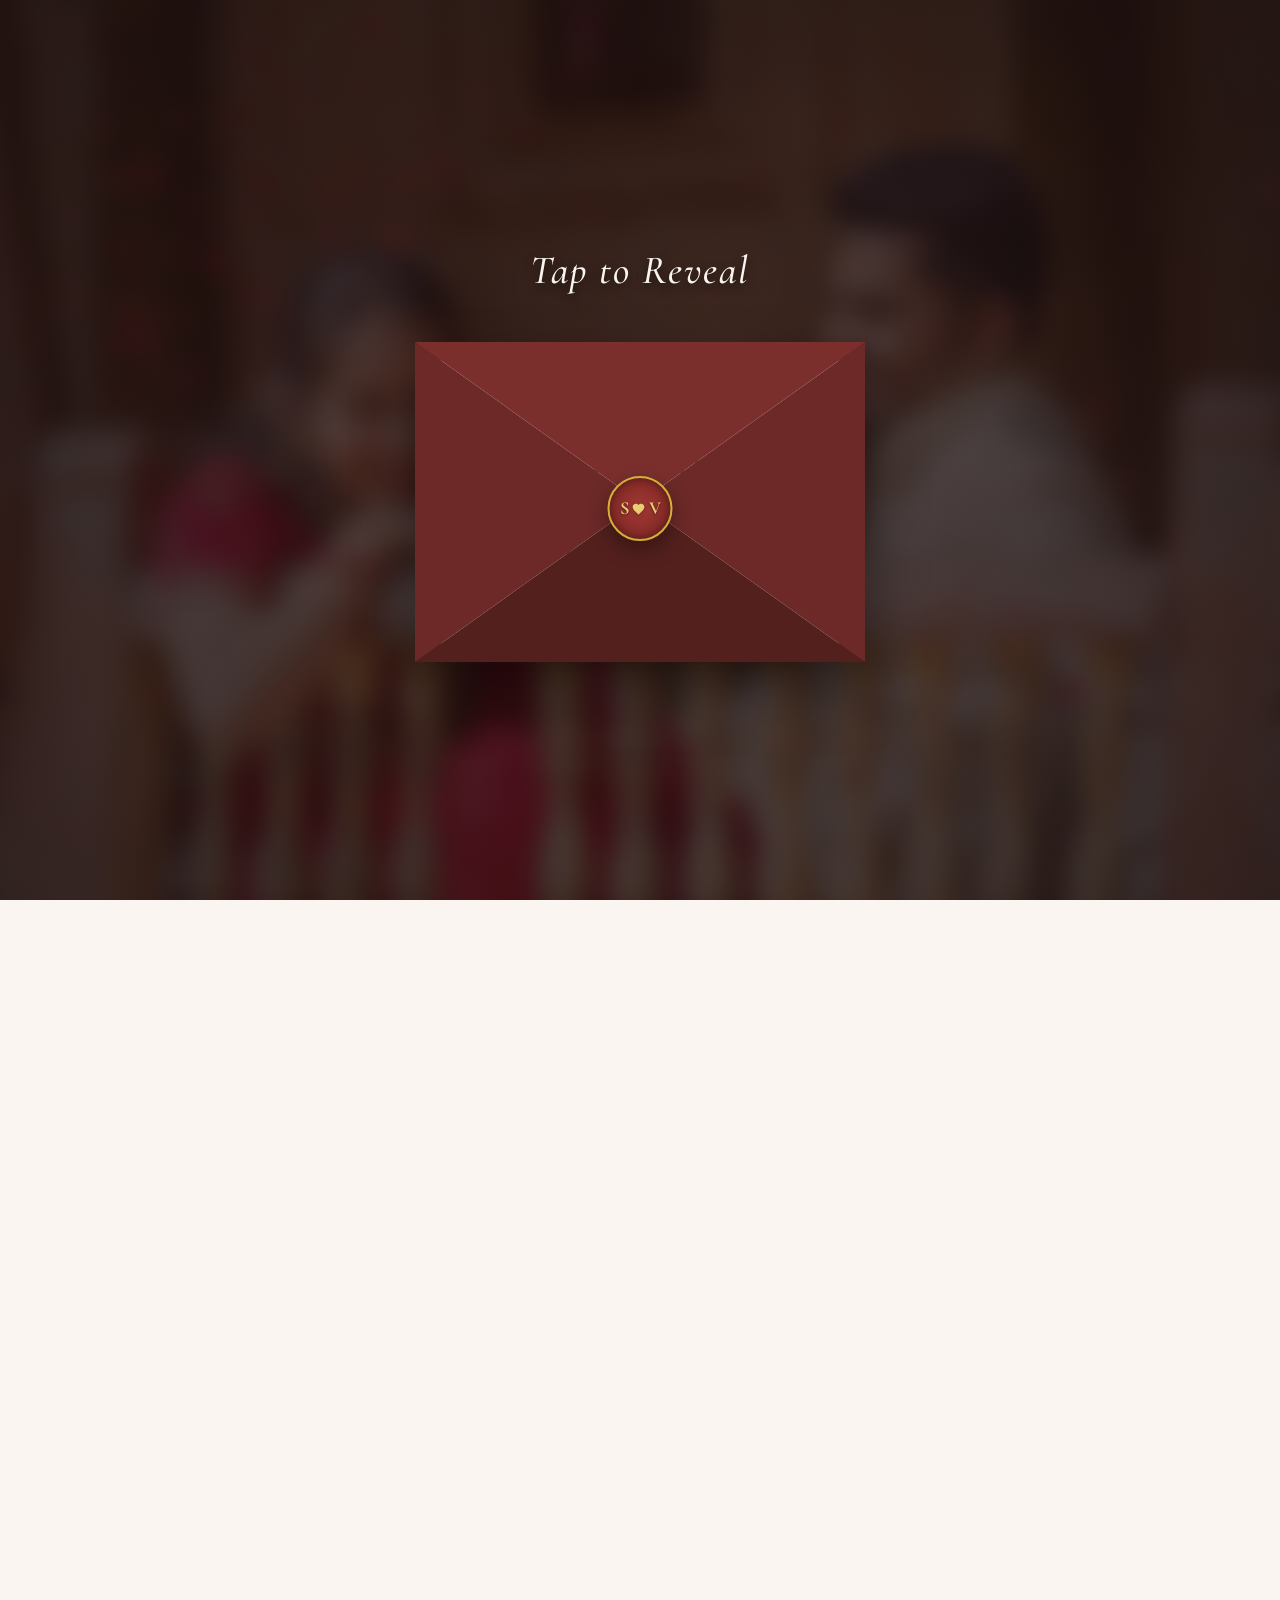
<file: index.html>
<!DOCTYPE html>
<html lang="en">
<head>
  <meta charset="UTF-8">
  <meta name="viewport" content="width=device-width, initial-scale=1.0, viewport-fit=cover">
  <title>Wedding Invitation | Sawali & Vaibhav</title>
  
  <!-- Primary Meta Tags -->
  <meta name="title" content="Wedding Invitation | Sawali & Vaibhav">
  <meta name="description" content="We invite you to celebrate our love and union. Join us on 25th November 2026 at 1:45 PM at Akshada Multipurpose Hall, Kolhapur.">
  
  <!-- Open Graph / Facebook / WhatsApp -->
  <meta property="og:type" content="website">
  <meta property="og:title" content="Wedding Invitation | Sawali & Vaibhav">
  <meta property="og:description" content="We invite you to celebrate our love and union. Join us on 25th November 2026 at 1:45 PM at Akshada Multipurpose Hall, Kolhapur.">
  <meta property="og:image" content="couple_photo/photo1.jpeg">
  
  <!-- Preconnect to Fonts -->
  <link rel="preconnect" href="https://fonts.googleapis.com">
  <link rel="preconnect" href="https://fonts.gstatic.com" crossorigin>
  
  <!-- CSS Stylesheet -->
  <link rel="stylesheet" href="style.css">
</head>
<body class="no-scroll">

  <!-- BACKGROUND MUSIC -->
  <!-- Replace the src URL with your preferred wedding track URL or local asset path, e.g. "assets/bg-music.mp3" -->
  <audio id="bg-music" loop src="song.mp3"></audio>

  <!-- PETALS CANVAS (FALLING FLOWERS EFFECT) -->
  <canvas id="petals-canvas"></canvas>

  <!-- ENTRY GATE (ENVELOPE OVERLAY) -->
  <div id="entry-gate" class="entry-gate">
    <div class="entry-gate__overlay"></div>
    <img src="couple_photo/photo5.jpeg" alt="Wedding BG" class="entry-gate__bg">
    
    <div class="envelope-wrapper">
      <h2 class="envelope-tap-title">Tap to Reveal</h2>
      <div id="envelope" class="envelope">
        <!-- Top flap -->
        <div class="envelope__flap envelope__flap--top"></div>
        <!-- Left flap -->
        <div class="envelope__flap envelope__flap--left"></div>
        <!-- Right flap -->
        <div class="envelope__flap envelope__flap--right"></div>
        <!-- Bottom flap -->
        <div class="envelope__flap envelope__flap--bottom"></div>
        
        <!-- Invitation card inside -->
        <div class="envelope__card">
          <!-- Lord Ganesha SVG Icon -->
          <svg class="entry-gate__icon" viewBox="0 0 100 100" fill="none" xmlns="http://www.w3.org/2000/svg">
            <path d="M50,88 C38,88 28,80 34,70 C36,66 40,64 44,65 C41,75 50,82 50,82 C50,82 59,75 56,65 C60,64 64,66 66,70 C72,80 62,88 50,88 Z" fill="#faf5f0" stroke="#d4af37" stroke-width="1.8"/>
            <path d="M50,82 C42,82 32,85 24,76 C18,69 22,60 30,62 C34,63 37,66 38,69 C32,58 46,55 50,68 C54,55 68,58 62,69 C63,66 66,63 70,62 C78,60 82,69 76,76 C68,85 58,82 50,82 Z" fill="#faf5f0" stroke="#d4af37" stroke-width="1.8"/>
            <path d="M50,15 L53,24 C53,24 57,25 55,28 C53,30 50,33 50,33 C50,33 47,30 45,28 C43,25 47,24 47,24 L50,15 Z" fill="#d4af37" stroke="#8a4f4c" stroke-width="1.2"/>
            <path d="M44,30 C47,28 53,28 56,30 L50,23 Z" fill="#e8ce73" stroke="#8a4f4c" stroke-width="1.2"/>
            <circle cx="50" cy="12" r="2" fill="#d4af37"/>
            <path d="M42,34 C30,30 28,48 40,48 C41,48 42,47 42,46" stroke="#8a4f4c" stroke-width="1.6" fill="none"/>
            <path d="M58,34 C70,30 72,48 60,48 C59,48 58,47 58,46" stroke="#8a4f4c" stroke-width="1.6" fill="none"/>
            <path d="M44,34 C44,34 50,31 56,34 C56,34 57,40 56,43 C54,43 46,43 44,43 C43,40 44,34 44,34 Z" fill="#faf5f0" stroke="#8a4f4c" stroke-width="1.2"/>
            <path d="M50,33 L50,39 M48,36 L52,36" stroke="#d4af37" stroke-width="1.5"/>
            <circle cx="50" cy="41" r="1" fill="#8a4f4c"/>
            <path d="M46,43 C46,43 44,48 44,52 C44,58 52,62 52,66 C52,69 49,71 47,70 C45,69 46,65 49,65" stroke="#8a4f4c" stroke-width="1.8" fill="none"/>
            <path d="M54,43 C54,43 56,48 55,52 C54,55 51,57 51,59" stroke="#8a4f4c" stroke-width="1.5" fill="none"/>
            <path d="M46,39 C47,38 48,38 49,39" stroke="#8a4f4c" stroke-width="1.2"/>
            <path d="M54,39 C53,38 52,38 51,39" stroke="#8a4f4c" stroke-width="1.2"/>
            <path d="M38,48 C34,48 32,54 36,58 C38,60 41,58 41,56" stroke="#8a4f4c" stroke-width="1.5" fill="none"/>
            <path d="M37,53 L34,51" stroke="#8a4f4c" stroke-width="1.2"/>
            <path d="M62,48 C66,48 68,54 64,58 C62,60 59,58 59,56" stroke="#8a4f4c" stroke-width="1.5" fill="none"/>
            <path d="M62,54 C63,52 65,52 66,54 C67,56 65,58 64,58 C63,58 61,56 62,54 Z" fill="#d4af37" stroke="#8a4f4c" stroke-width="1"/>
            <path d="M44,52 C40,54 38,62 44,68 C47,70 53,70 56,68 C62,62 60,54 56,52" stroke="#8a4f4c" stroke-width="1.5" fill="none"/>
            <path d="M34,68 C34,68 40,74 50,74 C60,74 66,68 66,68" stroke="#8a4f4c" stroke-width="1.8" fill="none"/>
            <path d="M38,68 C38,68 42,70 46,70 C54,70 54,68 58,68" stroke="#8a4f4c" stroke-width="1.2" fill="none"/>
          </svg>
          
          <div class="entry-gate__names">
            Sawali
            <span class="entry-gate__amp">&</span>
            Vaibhav
          </div>
          
        </div>
        
        <!-- Wax Seal button -->
        <button id="open-btn" class="wax-seal" aria-label="Open Invitation">
          <div class="wax-seal__inner">
            <span class="wax-seal__initial">S</span>
            <svg viewBox="0 0 24 24" fill="currentColor" class="wax-seal__heart">
              <path d="M12 21.35l-1.45-1.32C5.4 15.36 2 12.28 2 8.5 2 5.42 4.42 3 7.5 3c1.74 0 3.41.81 4.5 2.09C13.09 3.81 14.76 3 16.5 3 19.58 3 22 5.42 22 8.5c0 3.78-3.4 6.86-8.55 11.54L12 21.35z"/>
            </svg>
            <span class="wax-seal__initial">V</span>
          </div>
        </button>
      </div>
    </div>
    
    <!-- Gold Twinkle Particles -->
    <div class="entry-gate__particles" id="gate-particles"></div>
  </div>

  <!-- MAIN WEBSITE CONTENT -->
  <div id="main-content" class="scratch-locked">
    
    <!-- HERO SECTION -->
    <section id="hero">
      <div class="hero-corner"><span></span></div>
      
      <div class="hero-card">
        <!-- Lord Ganesha SVG Icon -->
        <svg class="hero-icon" viewBox="0 0 100 100" fill="none" xmlns="http://www.w3.org/2000/svg">
          <path d="M50,88 C38,88 28,80 34,70 C36,66 40,64 44,65 C41,75 50,82 50,82 C50,82 59,75 56,65 C60,64 64,66 66,70 C72,80 62,88 50,88 Z" fill="#faf5f0" stroke="#d4af37" stroke-width="1.8"/>
          <path d="M50,82 C42,82 32,85 24,76 C18,69 22,60 30,62 C34,63 37,66 38,69 C32,58 46,55 50,68 C54,55 68,58 62,69 C63,66 66,63 70,62 C78,60 82,69 76,76 C68,85 58,82 50,82 Z" fill="#faf5f0" stroke="#d4af37" stroke-width="1.8"/>
          <path d="M50,15 L53,24 C53,24 57,25 55,28 C53,30 50,33 50,33 C50,33 47,30 45,28 C43,25 47,24 47,24 L50,15 Z" fill="#d4af37" stroke="#8a4f4c" stroke-width="1.2"/>
          <path d="M44,30 C47,28 53,28 56,30 L50,23 Z" fill="#e8ce73" stroke="#8a4f4c" stroke-width="1.2"/>
          <circle cx="50" cy="12" r="2" fill="#d4af37"/>
          <path d="M42,34 C30,30 28,48 40,48 C41,48 42,47 42,46" stroke="#8a4f4c" stroke-width="1.6" fill="none"/>
          <path d="M58,34 C70,30 72,48 60,48 C59,48 58,47 58,46" stroke="#8a4f4c" stroke-width="1.6" fill="none"/>
          <path d="M44,34 C44,34 50,31 56,34 C56,34 57,40 56,43 C54,43 46,43 44,43 C43,40 44,34 44,34 Z" fill="#faf5f0" stroke="#8a4f4c" stroke-width="1.2"/>
          <path d="M50,33 L50,39 M48,36 L52,36" stroke="#d4af37" stroke-width="1.5"/>
          <circle cx="50" cy="41" r="1" fill="#8a4f4c"/>
          <path d="M46,43 C46,43 44,48 44,52 C44,58 52,62 52,66 C52,69 49,71 47,70 C45,69 46,65 49,65" stroke="#8a4f4c" stroke-width="1.8" fill="none"/>
          <path d="M54,43 C54,43 56,48 55,52 C54,55 51,57 51,59" stroke="#8a4f4c" stroke-width="1.5" fill="none"/>
          <path d="M46,39 C47,38 48,38 49,39" stroke="#8a4f4c" stroke-width="1.2"/>
          <path d="M54,39 C53,38 52,38 51,39" stroke="#8a4f4c" stroke-width="1.2"/>
          <path d="M38,48 C34,48 32,54 36,58 C38,60 41,58 41,56" stroke="#8a4f4c" stroke-width="1.5" fill="none"/>
          <path d="M37,53 L34,51" stroke="#8a4f4c" stroke-width="1.2"/>
          <path d="M62,48 C66,48 68,54 64,58 C62,60 59,58 59,56" stroke="#8a4f4c" stroke-width="1.5" fill="none"/>
          <path d="M62,54 C63,52 65,52 66,54 C67,56 65,58 64,58 C63,58 61,56 62,54 Z" fill="#d4af37" stroke="#8a4f4c" stroke-width="1"/>
          <path d="M44,52 C40,54 38,62 44,68 C47,70 53,70 56,68 C62,62 60,54 56,52" stroke="#8a4f4c" stroke-width="1.5" fill="none"/>
          <path d="M34,68 C34,68 40,74 50,74 C60,74 66,68 66,68" stroke="#8a4f4c" stroke-width="1.8" fill="none"/>
          <path d="M38,68 C38,68 42,70 46,70 C54,70 54,68 58,68" stroke="#8a4f4c" stroke-width="1.2" fill="none"/>
        </svg>
        
        <div class="god-quote">
          "वक्रतुण्ड महाकाय सूर्यकोटि समप्रभ।<br>निर्विघ्नं कुरु मे देव सर्वकार्येषु सर्वदा॥"
        </div>
        
        <span class="sec-label">Save The Date</span>
        
        <div class="intro-text">Together with their families, we invite you to join us in celebrating the union of</div>
        
        <div class="couple-name">Sawali & Vaibhav</div>
        
        <div class="amp-row">
          <div class="amp-line"></div>
          <div class="amp">&</div>
          <div class="amp-line"></div>
        </div>
        
        <!-- Editable Parents Placeholders -->
        <div class="parent-sub">
          <strong>Bride:</strong> Sawali <br>
          <strong>Groom:</strong> Vaibhav
        </div>
        
      </div>
      
      <div id="scroll-indicator" class="scroll-indicator">
        <span>Scroll Down</span>
        <svg fill="none" stroke="currentColor" stroke-width="2" viewBox="0 0 24 24" xmlns="http://www.w3.org/2000/svg">
          <path stroke-linecap="round" stroke-linejoin="round" d="M19 14l-7 7m0 0l-7-7m7 7V3"></path>
        </svg>
      </div>
    </section>

    <!-- SCRATCH CARD SECTION -->
    <section id="scratch-section">
      <span class="sec-label">The Date</span>
      <h2 class="sec-heading shimmer">Save the Date</h2>
      <p class="scratch-subtitle">Scratch below to reveal our wedding date</p>
      
      <div class="scratch-grid">
        <!-- Month Card -->
        <div class="scratch-col">
          <span class="scratch-col-label">Month</span>
          <div class="scratch-card-wrapper">
            <div class="scratch-card__under">November</div>
            <canvas id="scratch-month-canvas" class="scratch-canvas"></canvas>
            
            <!-- Lightning Border Overlay -->
            <svg class="lightning-border" viewBox="0 0 190 250" preserveAspectRatio="none">
              <rect class="lightning-track" x="2" y="2" width="186" height="246" rx="15" ry="15" pathLength="1000" />
              <rect class="lightning-glow" x="2" y="2" width="186" height="246" rx="15" ry="15" pathLength="1000" />
              <rect class="lightning-bolt" x="2" y="2" width="186" height="246" rx="15" ry="15" pathLength="1000" />
              <rect class="lightning-spark" x="2" y="2" width="186" height="246" rx="15" ry="15" pathLength="1000" />
            </svg>
          </div>
          <span class="scratch-hint">↑ Scratch</span>
        </div>
        
        <!-- Day Card -->
        <div class="scratch-col">
          <span class="scratch-col-label">Day</span>
          <div class="scratch-card-wrapper">
            <div class="scratch-card__under">25</div>
            <canvas id="scratch-day-canvas" class="scratch-canvas"></canvas>
            
            <!-- Lightning Border Overlay -->
            <svg class="lightning-border" viewBox="0 0 190 250" preserveAspectRatio="none">
              <rect class="lightning-track" x="2" y="2" width="186" height="246" rx="15" ry="15" pathLength="1000" />
              <rect class="lightning-glow" x="2" y="2" width="186" height="246" rx="15" ry="15" pathLength="1000" />
              <rect class="lightning-bolt" x="2" y="2" width="186" height="246" rx="15" ry="15" pathLength="1000" />
              <rect class="lightning-spark" x="2" y="2" width="186" height="246" rx="15" ry="15" pathLength="1000" />
            </svg>
          </div>
          <span class="scratch-hint">↑ Scratch</span>
        </div>
        
        <!-- Year Card -->
        <div class="scratch-col">
          <span class="scratch-col-label">Year</span>
          <div class="scratch-card-wrapper">
            <div class="scratch-card__under">2026</div>
            <canvas id="scratch-year-canvas" class="scratch-canvas"></canvas>
            
            <!-- Lightning Border Overlay -->
            <svg class="lightning-border" viewBox="0 0 190 250" preserveAspectRatio="none">
              <rect class="lightning-track" x="2" y="2" width="186" height="246" rx="15" ry="15" pathLength="1000" />
              <rect class="lightning-glow" x="2" y="2" width="186" height="246" rx="15" ry="15" pathLength="1000" />
              <rect class="lightning-bolt" x="2" y="2" width="186" height="246" rx="15" ry="15" pathLength="1000" />
              <rect class="lightning-spark" x="2" y="2" width="186" height="246" rx="15" ry="15" pathLength="1000" />
            </svg>
          </div>
          <span class="scratch-hint">↑ Scratch</span>
        </div>
      </div>
    </section>

    <!-- PRE-WEDDING CEREMONIES (ENGAGEMENT & HALDI) -->
    <section id="ceremonies-section">
      <span class="sec-label">Wedding Festivities</span>
      <h2 class="sec-heading shimmer">Pre-Wedding Ceremonies</h2>
      <p class="ceremonies-subtitle">Join us in celebrating the rituals of love, laughter, and blessings</p>
      
      <div class="ceremonies-grid">
        <!-- Engagement Ceremony Card -->
        <div class="ceremony-card ceremony-card--engagement">
          <div class="ceremony-badge">Auspicious Beginning</div>
          <div class="ceremony-icon-wrapper">
            <!-- Interlocked Rings SVG Icon -->
            <svg class="ceremony-icon" viewBox="0 0 64 64" fill="none" xmlns="http://www.w3.org/2000/svg">
              <circle cx="26" cy="38" r="14" stroke="currentColor" stroke-width="3"/>
              <circle cx="38" cy="38" r="14" stroke="currentColor" stroke-width="3"/>
              <!-- Diamond Sparkle on Top -->
              <path d="M26 14 L30 20 L26 26 L22 20 Z" fill="#d4af37" stroke="#e8ce73" stroke-width="1.5"/>
              <path d="M26 10 L26 14 M20 20 L16 20 M32 20 L36 20 M29 17 L32 14 M23 17 L20 14" stroke="#d4af37" stroke-width="1.5" stroke-linecap="round"/>
            </svg>
          </div>
          
          <h3 class="ceremony-title">Engagement Ceremony</h3>
          <p class="ceremony-sub">साखरपुडा समारंभ</p>
          
          <div class="ceremony-divider">✦</div>
          
          <div class="ceremony-info">
            <div class="ceremony-info-item">
              <svg class="ceremony-info-icon" fill="none" stroke="currentColor" stroke-width="2" viewBox="0 0 24 24">
                <path stroke-linecap="round" stroke-linejoin="round" d="M8 7V3m8 4V3m-9 8h10M5 21h14a2 2 0 002-2V7a2 2 0 00-2-2H5a2 2 0 00-2 2v12a2 2 0 002 2z"/>
              </svg>
              <div class="ceremony-info-text">
                <span class="ceremony-info-label">Date & Time</span>
                <strong class="ceremony-info-val">24 November 2026 · 05:00 PM</strong>
              </div>
            </div>
            
            <div class="ceremony-info-item">
              <svg class="ceremony-info-icon" fill="none" stroke="currentColor" stroke-width="2" viewBox="0 0 24 24">
                <path stroke-linecap="round" stroke-linejoin="round" d="M17.657 16.657L13.414 20.9a1.998 1.998 0 01-2.827 0l-4.244-4.243a8 8 0 1111.314 0z"/>
                <path stroke-linecap="round" stroke-linejoin="round" d="M15 11a3 3 0 11-6 0 3 3 0 016 0z"/>
              </svg>
              <div class="ceremony-info-text">
                <span class="ceremony-info-label">Venue</span>
                <strong class="ceremony-info-val">Akshada Multipurpose Hall</strong>
                <span class="ceremony-info-sub">Kaneriwadi, Kolhapur</span>
              </div>
            </div>
          </div>
          
          <a href="https://maps.app.goo.gl/yJzGZ8S9FCQh2c5Y7?g_st=ac" target="_blank" class="ceremony-map-btn">
            <svg fill="none" stroke="currentColor" stroke-width="2" viewBox="0 0 24 24">
              <path stroke-linecap="round" stroke-linejoin="round" d="M15 10.5a3 3 0 11-6 0 3 3 0 016 0z"/>
              <path stroke-linecap="round" stroke-linejoin="round" d="M19.5 10.5c0 7.142-7.5 11.25-7.5 11.25S4.5 17.642 4.5 10.5a7.5 7.5 0 1115 0z"/>
            </svg>
            View Venue
          </a>
        </div>

        <!-- Haldi Ceremony Card -->
        <div class="ceremony-card ceremony-card--haldi">
          <div class="ceremony-badge ceremony-badge--haldi">Turmeric & Joy</div>
          <div class="ceremony-icon-wrapper ceremony-icon-wrapper--haldi">
            <!-- Festive Kalash / Floral SVG Icon -->
            <svg class="ceremony-icon" viewBox="0 0 64 64" fill="none" xmlns="http://www.w3.org/2000/svg">
              <path d="M22 28 C22 24 42 24 42 28 L44 32 C48 36 48 46 44 52 C40 56 24 56 20 52 C16 46 16 36 20 32 Z" fill="#faf5f0" stroke="currentColor" stroke-width="2.5"/>
              <path d="M32 24 C30 14 22 14 20 20 C24 22 28 24 32 24 Z" fill="#e8ce73" stroke="currentColor" stroke-width="1.5"/>
              <path d="M32 24 C34 14 42 14 44 20 C40 22 36 24 32 24 Z" fill="#e8ce73" stroke="currentColor" stroke-width="1.5"/>
              <path d="M26 20 C26 14 38 14 38 20 Z" fill="#d4af37" stroke="currentColor" stroke-width="1.5"/>
              <circle cx="32" cy="42" r="3" fill="currentColor"/>
            </svg>
          </div>
          
          <h3 class="ceremony-title">Haldi Ceremony</h3>
          <p class="ceremony-sub">हळद समारंभ</p>
          
          <div class="ceremony-divider">✦</div>
          
          <div class="ceremony-info">
            <div class="ceremony-info-item">
              <svg class="ceremony-info-icon" fill="none" stroke="currentColor" stroke-width="2" viewBox="0 0 24 24">
                <path stroke-linecap="round" stroke-linejoin="round" d="M8 7V3m8 4V3m-9 8h10M5 21h14a2 2 0 002-2V7a2 2 0 00-2-2H5a2 2 0 00-2 2v12a2 2 0 002 2z"/>
              </svg>
              <div class="ceremony-info-text">
                <span class="ceremony-info-label">Date & Time</span>
                <strong class="ceremony-info-val">24 November 2026 · 09:00 PM</strong>
              </div>
            </div>
            
            <div class="ceremony-info-item">
              <svg class="ceremony-info-icon" fill="none" stroke="currentColor" stroke-width="2" viewBox="0 0 24 24">
                <path stroke-linecap="round" stroke-linejoin="round" d="M17.657 16.657L13.414 20.9a1.998 1.998 0 01-2.827 0l-4.244-4.243a8 8 0 1111.314 0z"/>
                <path stroke-linecap="round" stroke-linejoin="round" d="M15 11a3 3 0 11-6 0 3 3 0 016 0z"/>
              </svg>
              <div class="ceremony-info-text">
                <span class="ceremony-info-label">Venue</span>
                <strong class="ceremony-info-val">Akshada Multipurpose Hall</strong>
                <span class="ceremony-info-sub">Kaneriwadi, Kolhapur</span>
              </div>
            </div>
          </div>
          
          <a href="https://maps.app.goo.gl/yJzGZ8S9FCQh2c5Y7?g_st=ac" target="_blank" class="ceremony-map-btn ceremony-map-btn--haldi">
            <svg fill="none" stroke="currentColor" stroke-width="2" viewBox="0 0 24 24">
              <path stroke-linecap="round" stroke-linejoin="round" d="M15 10.5a3 3 0 11-6 0 3 3 0 016 0z"/>
              <path stroke-linecap="round" stroke-linejoin="round" d="M19.5 10.5c0 7.142-7.5 11.25-7.5 11.25S4.5 17.642 4.5 10.5a7.5 7.5 0 1115 0z"/>
            </svg>
            View Venue
          </a>
        </div>
      </div>
    </section>

    <!-- COUNTDOWN SECTION -->
    <section id="countdown-section">
      <div class="cd-card">
        <div class="cd-script">A lifetime of togetherness begins with one sacred step</div>
        <h2 class="cd-heading">The Wedding</h2>
        <div class="cd-date">25 November 2026 · 1:45 PM</div>
        <div class="cd-grid">
          <div class="cd-unit">
            <div id="days" class="cd-num">00</div>
            <div class="cd-lbl">Days</div>
          </div>
          <div class="cd-unit">
            <div id="hours" class="cd-num">00</div>
            <div class="cd-lbl">Hours</div>
          </div>
          <div class="cd-unit">
            <div id="minutes" class="cd-num">00</div>
            <div class="cd-lbl">Mins</div>
          </div>
          <div class="cd-unit">
            <div id="seconds" class="cd-num">00</div>
            <div class="cd-lbl">Secs</div>
          </div>
        </div>
      </div>
    </section>

    <!-- COUPLE POLAROIDS GALLERY SECTION -->
    <section id="gallery-section">
      <span class="sec-label">Our Moments</span>
      <h2 class="sec-heading shimmer">Forever Us</h2>
      
      <div class="gallery-grid">
        <!-- Polaroid Card 1 -->
        <div class="gallery-item" style="--rot: -2.5deg;">
          <img src="couple_photo/photo1.jpeg" alt="Couple Moments 1" class="gallery-img">
          <div class="gallery-caption">The Beginning ✨</div>
        </div>
        <!-- Polaroid Card 2 -->
        <div class="gallery-item" style="--rot: 2deg;">
          <img src="couple_photo/photo2.jpeg" alt="Couple Moments 2" class="gallery-img">
          <div class="gallery-caption">Hand in Hand 🤝</div>
        </div>
        <!-- Polaroid Card 3 -->
        <div class="gallery-item" style="--rot: -1.5deg;">
          <img src="couple_photo/photo3.jpeg" alt="Couple Moments 3" class="gallery-img">
          <div class="gallery-caption">Moments of Love ❤️</div>
        </div>
        <!-- Polaroid Card 4 -->
        <div class="gallery-item" style="--rot: 2.5deg;">
          <img src="couple_photo/photo4.jpeg" alt="Couple Moments 4" class="gallery-img">
          <div class="gallery-caption">Laughter & Joy ✨</div>
        </div>
        <!-- Polaroid Card 5 -->
        <div class="gallery-item" style="--rot: -2deg;">
          <img src="couple_photo/photo5.jpeg" alt="Couple Moments 5" class="gallery-img">
          <div class="gallery-caption">Cherished Smiles 🌸</div>
        </div>
        <!-- Polaroid Card 6 -->
        <div class="gallery-item" style="--rot: 1.5deg;">
          <img src="couple_photo/photo6.jpeg" alt="Couple Moments 6" class="gallery-img">
          <div class="gallery-caption">Together Forever ♾️</div>
        </div>
      </div>
    </section>

    <!-- VENUE SECTION -->
    <section id="venue-section">
      <span class="sec-label">Where</span>
      <h2 class="sec-heading shimmer">The Wedding Venue</h2>
      
      <div class="venue-card">
        <!-- Venue image loaded from assets folder as requested -->
        <div class="venue-img-container">
          <img src="assets/venue.jpeg" alt="Venue" class="venue-img">
        </div>
        
        <div class="venue-details-card">
          <!-- Sparkle divider -->
          <div class="venue-divider">✦</div>
          
          <h3 class="venue-title">Akshada Multipurpose Hall</h3>
          <p class="venue-address">
            Kaneriwadi, Kolhapur,<br>
            Maharashtra — 416234
          </p>
          
          <a href="https://maps.app.goo.gl/yJzGZ8S9FCQh2c5Y7?g_st=ac" target="_blank" class="venue-map-btn">
            <svg fill="none" stroke="currentColor" stroke-width="2.5" viewBox="0 0 24 24" xmlns="http://www.w3.org/2000/svg">
              <path stroke-linecap="round" stroke-linejoin="round" d="M15 10.5a3 3 0 11-6 0 3 3 0 016 0z"></path>
              <path stroke-linecap="round" stroke-linejoin="round" d="M19.5 10.5c0 7.142-7.5 11.25-7.5 11.25S4.5 17.642 4.5 10.5a7.5 7.5 0 1115 0z"></path>
            </svg>
            View on Maps
          </a>
        </div>
      </div>
    </section>

    <!-- RECEPTION SECTION -->
    <section id="reception-section">
      <span class="sec-label">Celebrate With Us</span>
      <h2 class="sec-heading shimmer">The Reception</h2>
      
      <div class="venue-card reception-card">
        <!-- Reception Venue Image -->
        <div class="venue-img-container">
          <img src="assets/reception.jpeg" alt="Reception Venue" class="venue-img">
        </div>
        
        <div class="venue-details-card">
          <!-- Sparkle divider -->
          <div class="venue-divider">✦</div>
          
          <div class="reception-time-badge">
            <svg class="reception-time-icon" fill="none" stroke="currentColor" stroke-width="2" viewBox="0 0 24 24">
              <path stroke-linecap="round" stroke-linejoin="round" d="M8 7V3m8 4V3m-9 8h10M5 21h14a2 2 0 002-2V7a2 2 0 00-2-2H5a2 2 0 00-2 2v12a2 2 0 002 2z"/>
            </svg>
            <span>Wednesday, 02 December 2026</span>
          </div>
          
          <div class="reception-clock-row">
            <svg fill="none" stroke="currentColor" stroke-width="2" viewBox="0 0 24 24" class="reception-clock-icon">
              <path stroke-linecap="round" stroke-linejoin="round" d="M12 6v6h4.5m4.5 0a9 9 0 11-18 0 9 9 0 0118 0z"/>
            </svg>
            <span>Evening 07:00 PM Onwards</span>
          </div>
          
          <h3 class="venue-title">RJ Celebration</h3>
          <p class="venue-address">
            Gorewada Ring Road, Nagpur,<br>
            Maharashtra — 440013
          </p>
          
          <a href="https://maps.app.goo.gl/kYtbq9qu1bM61bJ58" target="_blank" class="venue-map-btn">
            <svg fill="none" stroke="currentColor" stroke-width="2.5" viewBox="0 0 24 24" xmlns="http://www.w3.org/2000/svg">
              <path stroke-linecap="round" stroke-linejoin="round" d="M15 10.5a3 3 0 11-6 0 3 3 0 016 0z"></path>
              <path stroke-linecap="round" stroke-linejoin="round" d="M19.5 10.5c0 7.142-7.5 11.25-7.5 11.25S4.5 17.642 4.5 10.5a7.5 7.5 0 1115 0z"></path>
            </svg>
            View on Maps
          </a>
        </div>
      </div>
    </section>

    <!-- FOOTER SECTION -->
    <section id="footer-section">
      <p class="footer-msg">"Our life together will be beautiful, but it will be complete only with your blessings and presence."</p>
      <span class="footer-regards">Warmly Invited By</span>
      <span class="footer-name">Sawali & Vaibhav</span>
      <p class="footer-msg" style="font-size: 1rem; opacity: 0.8; margin-top: 1rem;">& The Entire Family</p>
      
      <div class="footer-credit">
        Designed with Love for Sawali & Vaibhav's Wedding · 2026
      </div>
    </section>

  </div>

  <!-- FLOATING AUDIO CONTROL BUTTON -->
  <button id="audio-btn" title="Toggle Music">
    <!-- Mute SVG Icon (Active initially as sound starts muted or waits for click) -->
    <svg id="audio-icon" fill="none" stroke="currentColor" stroke-width="2" viewBox="0 0 24 24" xmlns="http://www.w3.org/2000/svg">
      <path stroke-linecap="round" stroke-linejoin="round" d="M19.114 5.636a9 9 0 010 12.728M16.463 8.288a5.25 5.25 0 010 7.424M6.75 8.25l4.72-4.72a.75.75 0 011.28.53v15.88a.75.75 0 01-1.28.53l-4.72-4.72H4.51c-.88 0-1.704-.507-1.938-1.354A9.01 9.01 0 012.25 12c0-.83.112-1.633.322-2.396C2.806 8.756 3.63 8.25 4.51 8.25H6.75z"></path>
    </svg>
  </button>


  <!-- JS Logic Script -->
  <script src="main.js"></script>
</body>
</html>
</file>
<file: style.css>
@import url('https://fonts.googleapis.com/css2?family=Cormorant+Garamond:ital,wght@0,300;0,400;0,500;0,600;0,700;1,400;1,600;1,700&family=Montserrat:wght@300;400;500;600;700&display=swap');

/* GLOBAL CSS RESET & VARIABLES */
:root {
  --primary-color: #8a4f4c;      /* Regal Maroon/Wine */
  --primary-dark: #502220;
  --primary-light: #ba7a76;
  --accent-color: #d4af37;       /* Metallic Gold */
  --accent-light: #e8ce73;       /* Warm Gold */
  --bg-light: #faf5f0;           /* Soft Festive Cream */
  --bg-dark: #2c1615;
  --text-dark: #2c1615;
  --text-light: #faf5f0;
  --text-muted: #6e5655;
  --glass-bg: rgba(250, 245, 240, 0.88);
  --glass-border: rgba(212, 175, 55, 0.35);
  
  --font-serif: 'Cormorant Garamond', serif;
  --font-sans: 'Montserrat', sans-serif;
  
  --transition-smooth: all 0.5s cubic-bezier(0.25, 0.8, 0.25, 1);
  --transition-fast: all 0.3s cubic-bezier(0.25, 0.46, 0.45, 0.94);
}

* {
  margin: 0;
  padding: 0;
  box-sizing: border-box;
}

html {
  scroll-behavior: smooth;
}

body {
  font-family: var(--font-sans);
  background-color: var(--bg-light);
  color: var(--text-dark);
  overflow-x: hidden;
  line-height: 1.6;
}

body.no-scroll {
  overflow: hidden;
  height: 100vh;
}

/* CUSTOM SCROLLBAR */
::-webkit-scrollbar {
  width: 8px;
}
::-webkit-scrollbar-track {
  background: var(--bg-light);
}
::-webkit-scrollbar-thumb {
  background: var(--primary-light);
  border-radius: 4px;
}
::-webkit-scrollbar-thumb:hover {
  background: var(--primary-color);
}

/* SELECTION COLOR */
::selection {
  background: var(--accent-light);
  color: var(--primary-dark);
}

/* BACKGROUND PETALS CANVAS */
#petals-canvas {
  position: fixed;
  top: 0;
  left: 0;
  width: 100%;
  height: 100%;
  z-index: 1;
  pointer-events: none;
}

/* ENTRY GATE (ENVELOPE OVERLAY) */
.entry-gate {
  position: fixed;
  top: 0;
  left: 0;
  width: 100vw;
  height: 100vh;
  z-index: 9999;
  display: flex;
  justify-content: center;
  align-items: center;
  overflow: hidden;
  transition: transform 1.5s cubic-bezier(0.77, 0, 0.175, 1), opacity 1.5s ease-in-out;
}

.entry-gate.dismissed {
  transform: translateY(-100%);
  opacity: 0;
  pointer-events: none;
}

.entry-gate__bg {
  position: absolute;
  top: 50%;
  left: 50%;
  width: 100%;
  height: 100%;
  object-fit: cover;
  transform: translate(-50%, -50%) scale(1.1);
  filter: blur(12px) brightness(0.4);
  transition: transform 2s ease;
}

.entry-gate:hover .entry-gate__bg {
  transform: translate(-50%, -50%) scale(1.15);
}

.entry-gate__overlay {
  position: absolute;
  top: 0;
  left: 0;
  width: 100%;
  height: 100%;
  background: radial-gradient(circle, rgba(80,34,32,0.3) 0%, rgba(31,18,18,0.7) 100%);
  z-index: 2;
}

.entry-gate__content {
  position: relative;
  z-index: 3;
  width: 90%;
  max-width: 480px;
  background: var(--glass-bg);
  border: 2px solid var(--accent-color);
  padding: 3rem 2rem;
  border-radius: 20px;
  box-shadow: 0 20px 50px rgba(0, 0, 0, 0.4), inset 0 0 20px rgba(212, 175, 55, 0.15);
  text-align: center;
  backdrop-filter: blur(15px);
  -webkit-backdrop-filter: blur(15px);
  animation: floatGate 4s ease-in-out infinite;
}

@keyframes floatGate {
  0%, 100% { transform: translateY(0); }
  50% { transform: translateY(-8px); }
}

.entry-gate__icon {
  width: 60px;
  height: 60px;
  margin-bottom: 1.5rem;
  filter: drop-shadow(0 2px 5px rgba(0, 0, 0, 0.15));
}

.entry-gate__names {
  font-family: var(--font-serif);
  font-size: 3rem;
  color: var(--primary-color);
  font-weight: 600;
  line-height: 1.2;
  margin-bottom: 1rem;
  letter-spacing: 1px;
  text-shadow: 0 1px 1px rgba(255,255,255,0.8);
}

.entry-gate__amp {
  display: block;
  font-size: 2rem;
  color: var(--accent-color);
  font-style: italic;
  margin: 0.2rem 0;
}

.entry-gate__date {
  font-size: 1.1rem;
  letter-spacing: 4px;
  text-transform: uppercase;
  color: var(--text-muted);
  margin-bottom: 2.5rem;
  font-weight: 500;
  border-bottom: 1px solid var(--accent-light);
  border-top: 1px solid var(--accent-light);
  padding: 0.5rem 0;
  display: inline-block;
}

.entry-gate__hint {
  display: inline-block;
  background: var(--primary-color);
  color: var(--bg-light);
  border: 1px solid var(--accent-color);
  padding: 0.8rem 2.2rem;
  font-size: 1rem;
  text-transform: uppercase;
  letter-spacing: 2px;
  font-family: var(--font-sans);
  font-weight: 600;
  border-radius: 30px;
  cursor: pointer;
  box-shadow: 0 5px 15px rgba(138, 79, 76, 0.4);
  transition: var(--transition-fast);
}

.entry-gate__hint:hover {
  background: var(--accent-color);
  color: var(--primary-dark);
  box-shadow: 0 8px 25px rgba(212, 175, 55, 0.5);
  transform: translateY(-2px);
}

.entry-gate__particles {
  position: absolute;
  top: 0;
  left: 0;
  width: 100%;
  height: 100%;
  pointer-events: none;
  z-index: 1;
}

/* MAIN CONTENT CONTAINER */
#main-content {
  position: relative;
  z-index: 2;
  opacity: 0;
  transform: translateY(20px);
  transition: opacity 1.5s ease-out, transform 1.5s ease-out;
}

#main-content.visible {
  opacity: 1;
  transform: translateY(0);
}

/* GENERAL SECTION STYLING */
section {
  padding: 5rem 1.5rem;
  max-width: 1200px;
  margin: 0 auto;
  position: relative;
  text-align: center;
}

.sec-label {
  display: block;
  font-family: var(--font-sans);
  font-size: 0.9rem;
  text-transform: uppercase;
  letter-spacing: 4px;
  color: var(--accent-color);
  font-weight: 600;
  margin-bottom: 0.5rem;
}

.sec-heading {
  font-family: var(--font-serif);
  font-size: 3rem;
  color: var(--primary-color);
  font-weight: 700;
  margin-bottom: 3rem;
  position: relative;
  display: inline-block;
}

.sec-heading::after {
  content: '';
  display: block;
  width: 60px;
  height: 2px;
  background: var(--accent-color);
  margin: 0.8rem auto 0 auto;
}

/* GOLD SHIMMER EFFECT */
.shimmer {
  background: linear-gradient(to right, var(--primary-color) 20%, var(--accent-color) 40%, var(--accent-light) 60%, var(--primary-color) 80%);
  background-size: 200% auto;
  color: #000;
  background-clip: text;
  text-fill-color: transparent;
  -webkit-background-clip: text;
  -webkit-text-fill-color: transparent;
  animation: shine 4s linear infinite;
}

@keyframes shine {
  to {
    background-position: 200% center;
  }
}

/* SCROLL REVEAL STYLES */
.reveal {
  opacity: 0;
  transform: translateY(40px);
  transition: opacity 1s cubic-bezier(0.25, 0.8, 0.25, 1), transform 1s cubic-bezier(0.25, 0.8, 0.25, 1);
}

.reveal.active {
  opacity: 1;
  transform: translateY(0);
}

/* HERO SECTION */
#hero {
  min-height: 100vh;
  display: flex;
  flex-direction: column;
  justify-content: center;
  align-items: center;
  padding-top: 3rem;
  padding-bottom: 3rem;
  background: radial-gradient(circle at center, rgba(250, 245, 240, 0.5) 0%, rgba(245, 235, 225, 0.8) 100%);
}

.hero-card {
  background: var(--glass-bg);
  border: 1px solid var(--glass-border);
  padding: 4rem 2rem;
  border-radius: 24px;
  max-width: 650px;
  width: 100%;
  box-shadow: 0 15px 35px rgba(80, 34, 32, 0.08);
  position: relative;
  backdrop-filter: blur(10px);
  -webkit-backdrop-filter: blur(10px);
  border-top-left-radius: 40px;
  border-bottom-right-radius: 40px;
}

/* ORNATE CORNERS FOR HERO */
.hero-corner {
  position: absolute;
  top: 15px;
  left: 15px;
  right: 15px;
  bottom: 15px;
  border: 1px solid rgba(212, 175, 55, 0.25);
  pointer-events: none;
  border-top-left-radius: 30px;
  border-bottom-right-radius: 30px;
}

.hero-corner::before, .hero-corner::after {
  content: '';
  position: absolute;
  width: 20px;
  height: 20px;
  border: 2px solid var(--accent-color);
}

.hero-corner::before {
  top: 0;
  left: 0;
  border-right: none;
  border-bottom: none;
}

.hero-corner::after {
  bottom: 0;
  right: 0;
  border-left: none;
  border-top: none;
}

.hero-icon {
  width: 70px;
  height: 70px;
  margin-bottom: 1rem;
  filter: drop-shadow(0 2px 4px rgba(0,0,0,0.1));
  animation: pulseGanesha 3s ease-in-out infinite;
}

@keyframes pulseGanesha {
  0%, 100% { transform: scale(1); }
  50% { transform: scale(1.05); }
}

.god-quote {
  font-family: var(--font-serif);
  font-size: 1.2rem;
  color: var(--primary-color);
  font-weight: 500;
  font-style: italic;
  margin-bottom: 2rem;
  line-height: 1.5;
  letter-spacing: 0.5px;
}

.intro-text {
  font-size: 1rem;
  text-transform: uppercase;
  letter-spacing: 2px;
  color: var(--text-muted);
  margin-bottom: 1.5rem;
  font-weight: 500;
}

.couple-name {
  font-family: var(--font-serif);
  font-size: 3.5rem;
  color: var(--primary-color);
  font-weight: 700;
  line-height: 1.1;
  margin: 1.5rem 0;
  letter-spacing: 1px;
}

.amp-row {
  display: flex;
  align-items: center;
  justify-content: center;
  gap: 1.5rem;
  margin: 1rem 0;
}

.amp-line {
  height: 1px;
  background: linear-gradient(to right, transparent, var(--accent-color), transparent);
  width: 80px;
}

.amp {
  font-family: var(--font-serif);
  font-size: 2.2rem;
  color: var(--accent-color);
  font-style: italic;
}

.parent-sub {
  font-family: var(--font-serif);
  font-size: 1.3rem;
  color: var(--text-dark);
  line-height: 1.8;
  margin-bottom: 2rem;
}

.parent-sub strong {
  font-family: var(--font-sans);
  font-size: 0.85rem;
  text-transform: uppercase;
  letter-spacing: 2px;
  color: var(--accent-color);
  display: inline-block;
  margin-right: 5px;
}

.scroll-indicator {
  margin-top: 3rem;
  display: flex;
  flex-direction: column;
  align-items: center;
  color: var(--text-muted);
  font-size: 0.8rem;
  text-transform: uppercase;
  letter-spacing: 3px;
  cursor: pointer;
  transition: var(--transition-fast);
}

.scroll-indicator svg {
  width: 24px;
  height: 24px;
  margin-top: 0.5rem;
  animation: bounceArrow 2s infinite;
}

@keyframes bounceArrow {
  0%, 20%, 50%, 80%, 100% { transform: translateY(0); }
  40% { transform: translateY(-6px); }
  60% { transform: translateY(-3px); }
}

.scroll-indicator:hover {
  color: var(--primary-color);
}

/* COUNTDOWN SECTION */
#countdown-section {
  background: radial-gradient(circle at center, rgba(138, 79, 76, 0.05) 0%, transparent 80%);
}

.cd-card {
  background: var(--glass-bg);
  border: 2px solid var(--glass-border);
  border-radius: 24px;
  padding: 3rem 2rem;
  max-width: 460px; /* Reduced width to match user request */
  margin: 0 auto;
  box-shadow: 0 15px 35px rgba(80, 34, 32, 0.06);
  backdrop-filter: blur(12px);
  -webkit-backdrop-filter: blur(12px);
  border-top-left-radius: 40px;
  border-bottom-right-radius: 40px;
}

.cd-script {
  font-family: var(--font-sans);
  font-size: 0.85rem;
  color: var(--text-muted);
  text-transform: uppercase;
  letter-spacing: 2px;
  margin-bottom: 1rem;
  font-weight: 500;
}

.cd-heading {
  font-family: var(--font-serif);
  font-size: 3rem;
  color: var(--primary-color);
  font-weight: 700;
  margin-bottom: 0.8rem;
}

.cd-date {
  font-family: var(--font-sans);
  font-size: 1.1rem;
  letter-spacing: 3px;
  color: var(--primary-color);
  font-weight: 600;
  display: inline-block;
  margin-bottom: 2.2rem;
}

.cd-grid {
  display: grid;
  grid-template-columns: repeat(4, 1fr);
  gap: 1rem;
}

.cd-unit {
  display: flex;
  flex-direction: column;
  align-items: center;
  background: transparent;
  border: none;
  box-shadow: none;
}

.cd-num {
  font-family: var(--font-serif);
  font-size: 3.2rem;
  color: var(--text-dark);
  font-weight: 500;
  border-bottom: 1.5px solid var(--accent-light);
  padding-bottom: 4px;
  width: 55px;
  text-align: center;
  margin-bottom: 8px;
}

.cd-lbl {
  font-family: var(--font-sans);
  font-size: 0.7rem;
  text-transform: uppercase;
  letter-spacing: 1.5px;
  color: var(--accent-color);
  font-weight: 600;
}

/* POLAROID GALLERY SECTION */
#gallery-section {
  overflow: visible;
}

.gallery-grid {
  display: grid;
  grid-template-columns: repeat(auto-fit, minmax(240px, 1fr));
  gap: 2.5rem;
  padding: 2rem 0;
  max-width: 1000px;
  margin: 0 auto;
}

.gallery-item {
  background: #ffffff;
  padding: 1.2rem 1.2rem 2.5rem 1.2rem;
  border-radius: 2px;
  box-shadow: 0 12px 30px rgba(80, 34, 32, 0.12);
  transform: rotate(var(--rot)) translateY(0);
  transition: transform 0.5s cubic-bezier(0.175, 0.885, 0.32, 1.275), box-shadow 0.5s ease;
  cursor: pointer;
  position: relative;
  border: 1px solid rgba(212,175,55,0.1);
}

.gallery-item::before {
  content: '';
  position: absolute;
  top: -10px;
  left: 50%;
  transform: translateX(-50%);
  width: 70px;
  height: 24px;
  background-color: rgba(250, 245, 240, 0.6);
  backdrop-filter: blur(2px);
  box-shadow: 0 2px 5px rgba(0,0,0,0.03);
}

.gallery-img {
  width: 100%;
  aspect-ratio: 1 / 1;
  object-fit: cover;
  border: 1px solid rgba(0, 0, 0, 0.05);
  margin-bottom: 1.2rem;
  transition: filter 0.4s ease;
  display: block;
}

.gallery-caption {
  font-family: var(--font-serif);
  font-size: 1.4rem;
  color: var(--primary-color);
  font-weight: 600;
  text-align: center;
  letter-spacing: 0.5px;
}

.gallery-item:hover {
  transform: rotate(0deg) scale(1.05) translateY(-10px);
  box-shadow: 0 20px 45px rgba(80, 34, 32, 0.22);
  z-index: 10;
}



/* WEDDING EVENT SECTION */
#events-section {
  background: radial-gradient(circle at center, rgba(212, 175, 55, 0.05) 0%, transparent 80%);
}

.event-block {
  display: grid;
  grid-template-columns: 1.1fr 1fr;
  gap: 3rem;
  align-items: center;
  max-width: 950px;
  margin: 0 auto;
  text-align: left;
}

.event-invite-frame {
  position: relative;
  border-radius: 20px;
  overflow: hidden;
  box-shadow: 0 15px 35px rgba(80, 34, 32, 0.15);
  aspect-ratio: 4 / 5;
  border: 2px solid var(--accent-color);
}

.event-invite-bg {
  width: 100%;
  height: 100%;
  object-fit: cover;
  transition: transform 1.5s ease;
}

.event-invite-frame:hover .event-invite-bg {
  transform: scale(1.08);
}

.event-invite-overlay {
  position: absolute;
  bottom: 0;
  left: 0;
  width: 100%;
  padding: 2.5rem 2rem;
  background: linear-gradient(to top, rgba(80, 34, 32, 0.95) 0%, rgba(80, 34, 32, 0.7) 60%, transparent 100%);
  color: var(--text-light);
  display: flex;
  flex-direction: column;
  justify-content: flex-end;
}

.event-invite-title {
  font-family: var(--font-serif);
  font-size: 2.2rem;
  font-weight: 600;
  color: var(--accent-light);
  margin-bottom: 0.5rem;
}

.event-date-row {
  display: flex;
  align-items: center;
  gap: 0.8rem;
  font-family: var(--font-sans);
  font-size: 0.9rem;
  letter-spacing: 2px;
  text-transform: uppercase;
  margin-bottom: 0.3rem;
  opacity: 0.9;
}

.event-date-bar {
  color: var(--accent-color);
  font-weight: 600;
}

.event-invite-time {
  font-size: 1rem;
  letter-spacing: 1px;
  color: var(--bg-light);
  font-weight: 500;
}

.evt-details {
  display: flex;
  flex-direction: column;
  gap: 2rem;
}

.evt-tagline {
  font-family: var(--font-serif);
  font-size: 1.4rem;
  color: var(--primary-color);
  line-height: 1.6;
  font-style: italic;
}

.evt-dresscode {
  background: var(--glass-bg);
  border: 1px dashed var(--accent-color);
  padding: 1.5rem;
  border-radius: 15px;
  text-align: center;
  box-shadow: 0 5px 15px rgba(0,0,0,0.02);
}

.evt-dresscode-lbl {
  display: block;
  font-size: 0.8rem;
  text-transform: uppercase;
  letter-spacing: 3px;
  color: var(--text-muted);
  font-weight: 600;
  margin-bottom: 0.8rem;
}

.evt-dresscode-dots {
  display: flex;
  justify-content: center;
  gap: 1rem;
  margin-bottom: 0.8rem;
}

.evt-dresscode-dot {
  width: 25px;
  height: 25px;
  border-radius: 50%;
  box-shadow: 0 2px 5px rgba(0,0,0,0.15);
  border: 2px solid #ffffff;
}

.evt-dresscode-names {
  display: block;
  font-family: var(--font-serif);
  font-size: 1.3rem;
  color: var(--primary-color);
  font-weight: 600;
  margin-bottom: 0.2rem;
}

.evt-dresscode-note {
  font-size: 0.8rem;
  color: var(--text-muted);
  font-style: italic;
}

.evt-venue {
  display: flex;
  flex-direction: column;
  gap: 0.5rem;
}

.evt-venue-name {
  font-family: var(--font-serif);
  font-size: 1.8rem;
  font-weight: 700;
  color: var(--primary-color);
}

.evt-venue-addr {
  font-size: 0.95rem;
  color: var(--text-muted);
  line-height: 1.5;
  margin-bottom: 1rem;
}

.evt-dir-btn {
  align-self: flex-start;
  display: inline-flex;
  align-items: center;
  gap: 0.6rem;
  background: var(--bg-light);
  color: var(--primary-color);
  border: 1px solid var(--primary-color);
  padding: 0.8rem 1.8rem;
  border-radius: 30px;
  font-size: 0.9rem;
  font-weight: 600;
  text-decoration: none;
  text-transform: uppercase;
  letter-spacing: 2px;
  box-shadow: 0 4px 10px rgba(0,0,0,0.03);
  transition: var(--transition-fast);
}

.evt-dir-btn svg {
  width: 18px;
  height: 18px;
}

.evt-dir-btn:hover {
  background: var(--primary-color);
  color: var(--bg-light);
  border-color: var(--primary-color);
  box-shadow: 0 6px 15px rgba(138, 79, 76, 0.35);
  transform: translateY(-2px);
}

/* ==========================================================================
   PRE-WEDDING CEREMONIES SECTION (ENGAGEMENT & HALDI)
   ========================================================================== */
#ceremonies-section {
  background: radial-gradient(circle at center, rgba(212, 175, 55, 0.06) 0%, transparent 80%);
  padding: 5rem 1.5rem;
  text-align: center;
}

.ceremonies-subtitle {
  font-family: var(--font-serif);
  font-size: 1.3rem;
  color: var(--primary-color);
  font-weight: 600;
  font-style: italic;
  margin-top: -1.5rem;
  margin-bottom: 3.5rem;
  letter-spacing: 0.5px;
}

.ceremonies-grid {
  display: grid;
  grid-template-columns: repeat(auto-fit, minmax(320px, 1fr));
  gap: 2.5rem;
  max-width: 950px;
  margin: 0 auto;
}

.ceremony-card {
  background: var(--glass-bg);
  border: 1.5px solid var(--glass-border);
  padding: 3rem 2rem 2.5rem 2rem;
  border-radius: 24px;
  border-top-left-radius: 40px;
  border-bottom-right-radius: 40px;
  box-shadow: 0 15px 35px rgba(80, 34, 32, 0.08);
  position: relative;
  text-align: center;
  display: flex;
  flex-direction: column;
  align-items: center;
  backdrop-filter: blur(12px);
  -webkit-backdrop-filter: blur(12px);
  transition: transform 0.4s cubic-bezier(0.175, 0.885, 0.32, 1.275), box-shadow 0.4s ease, border-color 0.4s ease;
}

.ceremony-card:hover {
  transform: translateY(-8px);
  box-shadow: 0 22px 45px rgba(80, 34, 32, 0.16), 0 0 25px rgba(212, 175, 55, 0.3);
  border-color: var(--accent-color);
}

.ceremony-card--haldi:hover {
  box-shadow: 0 22px 45px rgba(180, 120, 0, 0.18), 0 0 25px rgba(245, 175, 25, 0.35);
  border-color: #f5af19;
}

.ceremony-badge {
  position: absolute;
  top: -14px;
  background: var(--primary-color);
  color: var(--bg-light);
  font-family: var(--font-sans);
  font-size: 0.75rem;
  text-transform: uppercase;
  letter-spacing: 2px;
  font-weight: 600;
  padding: 0.4rem 1.4rem;
  border-radius: 20px;
  border: 1px solid var(--accent-color);
  box-shadow: 0 4px 12px rgba(138, 79, 76, 0.3);
}

.ceremony-badge--haldi {
  background: linear-gradient(135deg, #d48806 0%, #a66a00 100%);
  border-color: #ffd666;
  box-shadow: 0 4px 12px rgba(180, 120, 0, 0.35);
}

.ceremony-icon-wrapper {
  width: 76px;
  height: 76px;
  border-radius: 50%;
  display: flex;
  align-items: center;
  justify-content: center;
  background: radial-gradient(circle, rgba(212, 175, 55, 0.15) 0%, transparent 70%);
  border: 1.5px solid var(--accent-color);
  margin-bottom: 1.2rem;
  color: var(--primary-color);
  box-shadow: 0 6px 16px rgba(212, 175, 55, 0.2);
  transition: transform 0.4s ease;
}

.ceremony-card:hover .ceremony-icon-wrapper {
  transform: scale(1.1) rotate(5deg);
}

.ceremony-icon-wrapper--haldi {
  color: #b37400;
  border-color: #f5af19;
  background: radial-gradient(circle, rgba(245, 175, 25, 0.2) 0%, transparent 70%);
  box-shadow: 0 6px 16px rgba(245, 175, 25, 0.25);
}

.ceremony-icon {
  width: 44px;
  height: 44px;
}

.ceremony-title {
  font-family: var(--font-serif);
  font-size: 2.1rem;
  font-weight: 700;
  color: var(--primary-color);
  margin-bottom: 0.2rem;
  letter-spacing: 0.5px;
}

.ceremony-sub {
  font-family: var(--font-serif);
  font-size: 1.25rem;
  color: var(--accent-color);
  font-weight: 600;
  margin-bottom: 1rem;
}

.ceremony-divider {
  color: var(--accent-color);
  font-size: 1.2rem;
  margin-bottom: 1.5rem;
  line-height: 1;
}

.ceremony-info {
  display: flex;
  flex-direction: column;
  gap: 1.2rem;
  width: 100%;
  text-align: left;
  background: rgba(255, 255, 255, 0.7);
  border: 1px solid rgba(212, 175, 55, 0.22);
  padding: 1.3rem 1.4rem;
  border-radius: 16px;
  margin-bottom: 1.8rem;
  box-shadow: inset 0 2px 6px rgba(0, 0, 0, 0.02);
}

.ceremony-info-item {
  display: flex;
  align-items: flex-start;
  gap: 1rem;
}

.ceremony-info-icon {
  width: 22px;
  height: 22px;
  color: var(--accent-color);
  flex-shrink: 0;
  margin-top: 2px;
}

.ceremony-info-text {
  display: flex;
  flex-direction: column;
  gap: 2px;
}

.ceremony-info-label {
  display: block;
  font-family: var(--font-sans);
  font-size: 0.72rem;
  text-transform: uppercase;
  letter-spacing: 1.5px;
  color: var(--text-muted);
  font-weight: 600;
}

.ceremony-info-val {
  display: block;
  font-family: var(--font-sans);
  font-size: 0.98rem;
  color: var(--text-dark);
  font-weight: 600;
}

.ceremony-info-sub {
  display: block;
  font-family: var(--font-sans);
  font-size: 0.85rem;
  color: var(--text-muted);
}

.ceremony-map-btn {
  display: inline-flex;
  align-items: center;
  gap: 0.5rem;
  background: var(--primary-color);
  color: var(--bg-light);
  border: 1px solid var(--accent-color);
  padding: 0.75rem 1.8rem;
  border-radius: 30px;
  font-family: var(--font-sans);
  font-size: 0.85rem;
  font-weight: 600;
  text-transform: uppercase;
  letter-spacing: 1.5px;
  text-decoration: none;
  transition: var(--transition-fast);
  box-shadow: 0 4px 14px rgba(138, 79, 76, 0.25);
}

.ceremony-map-btn:hover {
  background: var(--accent-color);
  color: var(--primary-dark);
  box-shadow: 0 6px 18px rgba(212, 175, 55, 0.45);
  transform: translateY(-2px);
}

.ceremony-map-btn svg {
  width: 17px;
  height: 17px;
}

.ceremony-map-btn--haldi {
  background: linear-gradient(135deg, #d48806 0%, #a66a00 100%);
  border-color: #ffd666;
  box-shadow: 0 4px 14px rgba(180, 120, 0, 0.3);
}

.ceremony-map-btn--haldi:hover {
  background: #f5af19;
  color: #3d2400;
}

/* RSVP SECTION */
#rsvp-section {
  background: radial-gradient(circle at center, rgba(138, 79, 76, 0.04) 0%, transparent 80%);
}

.rsvp-card {
  background: var(--glass-bg);
  border: 1px solid var(--glass-border);
  padding: 3rem 2rem;
  border-radius: 20px;
  max-width: 600px;
  margin: 0 auto;
  box-shadow: 0 15px 35px rgba(80, 34, 32, 0.08);
  backdrop-filter: blur(10px);
  -webkit-backdrop-filter: blur(10px);
}

.rsvp-intro {
  font-size: 1.05rem;
  color: var(--text-muted);
  margin-bottom: 2.5rem;
  font-style: italic;
}

.rsvp-form {
  display: flex;
  flex-direction: column;
  gap: 2rem;
  text-align: left;
}

.rsvp-field {
  display: flex;
  flex-direction: column;
  gap: 0.6rem;
}

.rsvp-label {
  font-size: 0.8rem;
  text-transform: uppercase;
  letter-spacing: 2px;
  color: var(--primary-color);
  font-weight: 600;
}

.rsvp-input {
  width: 100%;
  background: transparent;
  border: none;
  border-bottom: 2px solid rgba(138, 79, 76, 0.2);
  padding: 0.8rem 0;
  font-family: var(--font-sans);
  font-size: 1rem;
  color: var(--text-dark);
  outline: none;
  transition: border-color 0.4s ease;
}

.rsvp-input:focus {
  border-color: var(--accent-color);
}

.rsvp-input::placeholder {
  color: #cbbab9;
  font-size: 0.9rem;
}

.rsvp-radio-group {
  display: grid;
  grid-template-columns: 1fr 1fr;
  gap: 1.5rem;
  margin-top: 0.5rem;
}

.rsvp-radio-card {
  border: 2px solid rgba(138, 79, 76, 0.15);
  border-radius: 12px;
  padding: 1.2rem;
  text-align: center;
  cursor: pointer;
  transition: var(--transition-fast);
  display: flex;
  flex-direction: column;
  align-items: center;
  justify-content: center;
  position: relative;
  background: #ffffff;
}

.rsvp-radio-card input {
  position: absolute;
  opacity: 0;
  cursor: pointer;
}

.rsvp-radio-card span {
  font-size: 0.9rem;
  font-weight: 600;
  text-transform: uppercase;
  letter-spacing: 1px;
  color: var(--text-muted);
  transition: color 0.3s ease;
}

.rsvp-radio-card.selected {
  border-color: var(--accent-color);
  background: rgba(212, 175, 55, 0.05);
  box-shadow: 0 5px 15px rgba(212, 175, 55, 0.15);
}

.rsvp-radio-card.selected span {
  color: var(--primary-color);
}

.rsvp-submit {
  width: 100%;
  background: var(--primary-color);
  color: var(--bg-light);
  border: 1px solid var(--accent-color);
  padding: 1.1rem;
  font-size: 1rem;
  font-weight: 600;
  text-transform: uppercase;
  letter-spacing: 3px;
  border-radius: 30px;
  cursor: pointer;
  box-shadow: 0 5px 15px rgba(138, 79, 76, 0.3);
  transition: var(--transition-fast);
  margin-top: 1rem;
  text-align: center;
}

.rsvp-submit:hover {
  background: var(--accent-color);
  color: var(--primary-dark);
  box-shadow: 0 8px 25px rgba(212, 175, 55, 0.4);
  transform: translateY(-2px);
}

/* FOOTER SECTION */
#footer-section {
  padding: 6rem 1.5rem 4rem 1.5rem;
  background: radial-gradient(circle at top, rgba(138, 79, 76, 0.05) 0%, transparent 60%);
  border-top: 1px solid rgba(212, 175, 55, 0.15);
}

.footer-msg {
  font-family: var(--font-serif);
  font-size: 1.4rem;
  color: var(--primary-color);
  max-width: 600px;
  margin: 0 auto 3rem auto;
  line-height: 1.6;
  font-style: italic;
}

.footer-regards {
  display: block;
  font-size: 0.85rem;
  text-transform: uppercase;
  letter-spacing: 3px;
  color: var(--text-muted);
  margin-bottom: 0.8rem;
  font-weight: 500;
}

.footer-name {
  font-family: var(--font-serif);
  font-size: 3rem;
  color: var(--primary-color);
  font-weight: 700;
  letter-spacing: 1px;
}

.footer-credit {
  margin-top: 4rem;
  font-size: 0.75rem;
  text-transform: uppercase;
  letter-spacing: 2px;
  color: var(--text-muted);
  border-top: 1px solid rgba(138, 79, 76, 0.08);
  padding-top: 2rem;
}

/* MODAL OVERLAY (SUCCESS POPUP) */
.modal-overlay {
  position: fixed;
  top: 0;
  left: 0;
  width: 100%;
  height: 100%;
  background: rgba(31, 18, 18, 0.6);
  z-index: 10000;
  display: flex;
  justify-content: center;
  align-items: center;
  opacity: 0;
  pointer-events: none;
  transition: opacity 0.4s ease;
  backdrop-filter: blur(5px);
  -webkit-backdrop-filter: blur(5px);
}

.modal-overlay.active {
  opacity: 1;
  pointer-events: all;
}

.modal-card {
  background: var(--bg-light);
  border: 2px solid var(--accent-color);
  padding: 3rem 2rem;
  border-radius: 20px;
  width: 90%;
  max-width: 420px;
  text-align: center;
  box-shadow: 0 20px 40px rgba(0, 0, 0, 0.3);
  transform: scale(0.9);
  transition: transform 0.4s cubic-bezier(0.175, 0.885, 0.32, 1.275);
}

.modal-overlay.active .modal-card {
  transform: scale(1);
}

.modal-icon {
  width: 60px;
  height: 60px;
  background: rgba(212, 175, 55, 0.1);
  color: var(--accent-color);
  border-radius: 50%;
  display: flex;
  align-items: center;
  justify-content: center;
  margin: 0 auto 1.5rem auto;
  border: 1px solid var(--accent-color);
}

.modal-icon svg {
  width: 32px;
  height: 32px;
}

.modal-title {
  font-family: var(--font-serif);
  font-size: 2rem;
  color: var(--primary-color);
  margin-bottom: 0.8rem;
}

.modal-msg {
  font-size: 0.95rem;
  color: var(--text-muted);
  line-height: 1.5;
  margin-bottom: 2rem;
}

.modal-btn {
  background: var(--primary-color);
  color: var(--bg-light);
  border: 1px solid var(--accent-color);
  padding: 0.8rem 2.5rem;
  font-size: 0.9rem;
  font-weight: 600;
  text-transform: uppercase;
  letter-spacing: 2px;
  border-radius: 25px;
  cursor: pointer;
  box-shadow: 0 4px 10px rgba(138, 79, 76, 0.25);
  transition: var(--transition-fast);
}

.modal-btn:hover {
  background: var(--accent-color);
  color: var(--primary-dark);
  box-shadow: 0 6px 18px rgba(212, 175, 55, 0.35);
}

/* FLOATING WIDGETS */
#audio-btn {
  position: fixed;
  bottom: 25px;
  left: 25px;
  width: 50px;
  height: 50px;
  border-radius: 50%;
  background: var(--glass-bg);
  border: 1.5px solid var(--accent-color);
  color: var(--primary-color);
  display: flex;
  align-items: center;
  justify-content: center;
  cursor: pointer;
  box-shadow: 0 6px 20px rgba(80, 34, 32, 0.15);
  z-index: 998;
  backdrop-filter: blur(10px);
  -webkit-backdrop-filter: blur(10px);
  transition: var(--transition-fast);
  outline: none;
}

#audio-btn:hover {
  transform: scale(1.1);
  box-shadow: 0 8px 25px rgba(212, 175, 55, 0.35);
  color: var(--accent-color);
  background: var(--primary-dark);
}

#audio-btn svg {
  width: 22px;
  height: 22px;
}



/* RESPONSIVE DESIGN MEDIA QUERIES */

@media (max-width: 900px) {
  section {
    padding: 4rem 1.2rem;
  }
  .sec-heading {
    font-size: 2.5rem;
  }
  .event-block {
    grid-template-columns: 1fr;
    gap: 2.5rem;
    max-width: 550px;
  }
  .event-invite-frame {
    aspect-ratio: 1 / 1;
  }
  .evt-dir-btn {
    align-self: center;
  }
  .evt-venue, .evt-tagline {
    text-align: center;
  }
}

@media (max-width: 600px) {
  .entry-gate__names {
    font-size: 2.2rem;
  }
  .entry-gate__content {
    padding: 2.5rem 1.5rem;
  }
  .hero-card {
    padding: 3rem 1.2rem;
  }
  .couple-name {
    font-size: 2.5rem;
  }
  .parent-sub {
    font-size: 1.1rem;
  }
  .cd-grid {
    gap: 0.8rem;
  }
  .cd-num {
    font-size: 2.3rem;
  }
  .cd-lbl {
    font-size: 0.65rem;
    letter-spacing: 1px;
  }
  .rsvp-radio-group {
    grid-template-columns: 1fr;
    gap: 1rem;
  }
  .footer-name {
    font-size: 2.2rem;
  }
  #audio-btn {
    bottom: 20px;
    left: 20px;
    width: 45px;
    height: 45px;
  }

}

/* ENVELOPE GATE STYLES */
.envelope-wrapper {
  position: relative;
  display: flex;
  flex-direction: column;
  justify-content: center;
  align-items: center;
  gap: 2.5rem;
  z-index: 3;
  perspective: 1000px;
  transition: var(--transition-smooth);
}

.envelope-tap-title {
  font-family: var(--font-serif);
  font-size: 2.5rem;
  color: var(--bg-light);
  font-style: italic;
  text-align: center;
  letter-spacing: 2px;
  animation: pulseText 2s infinite;
  text-shadow: 0 4px 10px rgba(0,0,0,0.5);
  font-weight: 500;
}

.envelope {
  position: relative;
  width: 450px;
  height: 320px;
  background: #5c2422; /* Deep textured envelope base */
  box-shadow: 0 30px 60px rgba(0, 0, 0, 0.45);
  border-radius: 8px;
  transition: transform 0.5s ease;
}

.envelope__flap {
  position: absolute;
  width: 0;
  height: 0;
  border-style: solid;
}

.envelope__flap--top {
  top: 0;
  left: 0;
  border-width: 160px 225px 0 225px;
  border-color: #7a2f2d transparent transparent transparent;
  transform-origin: top;
  transition: transform 0.8s cubic-bezier(0.4, 0, 0.2, 1), z-index 0.2s 0.4s;
  z-index: 4;
}

.envelope__flap--left {
  top: 0;
  left: 0;
  border-width: 160px 0 160px 225px;
  border-color: transparent transparent transparent #6c2927;
  z-index: 3;
}

.envelope__flap--right {
  top: 0;
  right: 0;
  border-width: 160px 225px 160px 0;
  border-color: transparent #6c2927 transparent transparent;
  z-index: 3;
}

.envelope__flap--bottom {
  bottom: 0;
  left: 0;
  border-width: 0 225px 160px 225px;
  border-color: transparent transparent #53201e transparent;
  z-index: 3;
}

.envelope__card {
  position: absolute;
  bottom: 10px;
  left: 25px;
  width: 400px;
  height: 300px;
  background: var(--bg-light);
  border-radius: 12px;
  padding: 2.5rem 1.5rem;
  box-shadow: 0 5px 15px rgba(0,0,0,0.15);
  transition: transform 1.2s cubic-bezier(0.4, 0, 0.2, 1), z-index 0.2s 0.4s;
  z-index: 2;
  border: 2px solid var(--accent-color);
  text-align: center;
  display: flex;
  flex-direction: column;
  justify-content: center;
  align-items: center;
}

.envelope__tap-text {
  font-size: 0.8rem;
  text-transform: uppercase;
  letter-spacing: 2px;
  color: var(--text-muted);
  margin-top: 1rem;
  font-weight: 600;
  animation: pulseText 1.5s infinite;
}

@keyframes pulseText {
  0%, 100% { opacity: 0.6; }
  50% { opacity: 1; }
}

/* Wax Seal */
.wax-seal {
  position: absolute;
  top: 50%;
  left: 50%;
  transform: translate(-50%, -40%) scale(1);
  width: 65px;
  height: 65px;
  border-radius: 50%;
  background: radial-gradient(circle, #a23834 0%, #762320 100%);
  border: 2px solid var(--accent-color);
  box-shadow: 0 8px 20px rgba(0,0,0,0.35), inset 0 0 10px rgba(0,0,0,0.4);
  z-index: 5;
  cursor: pointer;
  transition: transform 0.4s cubic-bezier(0.175, 0.885, 0.32, 1.275), opacity 0.5s ease;
  outline: none;
  display: flex;
  align-items: center;
  justify-content: center;
}

.wax-seal:hover {
  transform: translate(-50%, -40%) scale(1.1);
  box-shadow: 0 12px 25px rgba(212, 175, 55, 0.45);
}

.wax-seal__inner {
  display: flex;
  align-items: center;
  justify-content: center;
  gap: 3px;
}

.wax-seal__heart {
  width: 14px;
  height: 14px;
  color: var(--accent-light);
  filter: drop-shadow(0 1px 2px rgba(0,0,0,0.25));
}

.wax-seal__initial {
  font-family: var(--font-serif);
  font-size: 1.15rem;
  font-weight: 700;
  color: var(--accent-light);
  line-height: 1;
  text-shadow: 0 1px 2px rgba(0,0,0,0.5);
}

/* Open State */
.envelope.open .envelope__flap--top {
  transform: rotateX(180deg);
  z-index: 1;
}

.envelope.open .envelope__card {
  transform: translateY(-160px);
  z-index: 5;
  box-shadow: 0 15px 35px rgba(0, 0, 0, 0.3);
}

/* SCRATCH CARD STYLES */
#scratch-section {
  background: radial-gradient(circle at center, rgba(138, 79, 76, 0.05) 0%, transparent 80%);
  padding: 6rem 1.5rem;
}

.scratch-subtitle {
  font-family: var(--font-serif);
  font-size: 1.35rem;
  font-weight: 700;
  color: var(--primary-color);
  font-style: italic;
  margin-bottom: 3.5rem;
  letter-spacing: 0.5px;
}

.scratch-grid {
  display: grid;
  grid-template-columns: repeat(3, 1fr);
  gap: 2.5rem;
  max-width: 750px;
  margin: 0 auto;
}

.scratch-col {
  display: flex;
  flex-direction: column;
  align-items: center;
  gap: 0.8rem;
}

.scratch-col-label {
  font-family: var(--font-sans);
  font-size: 0.85rem;
  text-transform: uppercase;
  letter-spacing: 3px;
  color: var(--accent-color);
  font-weight: 600;
}

.scratch-card-wrapper {
  position: relative;
  width: 190px;
  height: 250px;
  border-radius: 16px;
  box-shadow: 0 12px 30px rgba(80, 34, 32, 0.12);
  background: #ffffff;
  transition: transform 0.4s cubic-bezier(0.175, 0.885, 0.32, 1.275), box-shadow 0.4s ease;
  cursor: pointer;
}

.scratch-card-wrapper:hover,
.scratch-col:hover .scratch-card-wrapper {
  transform: translateY(-8px) scale(1.02);
  box-shadow: 0 18px 40px rgba(80, 34, 32, 0.18), 
              0 0 25px rgba(212, 175, 55, 0.45), 
              0 0 50px rgba(232, 206, 115, 0.25);
}

.scratch-col:hover .scratch-col-label {
  color: var(--accent-light);
  text-shadow: 0 0 8px rgba(212, 175, 55, 0.6);
  transform: translateY(-2px);
  transition: all 0.3s ease;
}

.scratch-card__under {
  position: absolute;
  top: 0;
  left: 0;
  width: 100%;
  height: 100%;
  display: flex;
  align-items: center;
  justify-content: center;
  font-family: var(--font-serif);
  font-size: 1.8rem;
  font-weight: 700;
  color: var(--primary-color);
  z-index: 1;
  pointer-events: none;
  text-transform: uppercase;
  letter-spacing: 1px;
  padding: 1rem;
  text-align: center;
  border-radius: 16px;
  overflow: hidden;
}

.scratch-canvas {
  position: absolute;
  top: 0;
  left: 0;
  width: 100%;
  height: 100%;
  z-index: 2;
  cursor: pointer;
  touch-action: none;
  transition: opacity 0.5s ease;
  border-radius: 16px;
  overflow: hidden;
}

/* LIGHTNING BORDER EFFECT (START TO END INFINITY) */
.lightning-border {
  position: absolute;
  top: 0;
  left: 0;
  width: 100%;
  height: 100%;
  border-radius: 16px;
  pointer-events: none;
  z-index: 10;
  overflow: visible;
}

.lightning-track {
  fill: none;
  stroke: var(--accent-color);
  stroke-width: 2px;
  opacity: 0.85;
  transition: stroke 0.3s ease, opacity 0.3s ease;
}

.scratch-card-wrapper:hover .lightning-track,
.scratch-col:hover .lightning-track {
  stroke: #e8ce73;
  opacity: 1;
}

/* Outer golden lightning aura */
.lightning-glow {
  fill: none;
  stroke: #d4af37;
  stroke-width: 4.5px;
  stroke-linecap: round;
  stroke-dasharray: 240 760;
  stroke-dashoffset: 0;
  opacity: 0;
  filter: drop-shadow(0 0 6px #e8ce73) drop-shadow(0 0 14px #d4af37);
  transition: opacity 0.25s ease;
}

/* Intense white-gold lightning bolt core */
.lightning-bolt {
  fill: none;
  stroke: #ffffff;
  stroke-width: 2.5px;
  stroke-linecap: round;
  stroke-dasharray: 180 820;
  stroke-dashoffset: 0;
  opacity: 0;
  filter: drop-shadow(0 0 4px #ffffff) drop-shadow(0 0 8px #ffd700);
  transition: opacity 0.25s ease;
}

/* Blazing white-hot electric spark head */
.lightning-spark {
  fill: none;
  stroke: #ffffff;
  stroke-width: 4.5px;
  stroke-linecap: round;
  stroke-dasharray: 45 955;
  stroke-dashoffset: 0;
  opacity: 0;
  filter: drop-shadow(0 0 6px #ffffff) drop-shadow(0 0 14px #ffffff) drop-shadow(0 0 25px #ffe066);
  transition: opacity 0.25s ease;
}

/* Infinite lightning orbit activation on hover */
.scratch-card-wrapper:hover .lightning-glow,
.scratch-col:hover .lightning-glow,
.scratch-card-wrapper:hover .lightning-bolt,
.scratch-col:hover .lightning-bolt,
.scratch-card-wrapper:hover .lightning-spark,
.scratch-col:hover .lightning-spark {
  opacity: 1;
  animation: lightningOrbit 1.8s linear infinite;
}

.scratch-card-wrapper:hover .lightning-spark,
.scratch-col:hover .lightning-spark {
  animation: lightningOrbit 1.8s linear infinite, lightningFlicker 0.12s ease-in-out infinite alternate;
}

/* Traces perimeter from start to end continuously to infinity */
@keyframes lightningOrbit {
  0% {
    stroke-dashoffset: 0;
  }
  100% {
    stroke-dashoffset: -1000;
  }
}

/* Electric high-voltage shimmer */
@keyframes lightningFlicker {
  0% {
    opacity: 0.9;
    filter: drop-shadow(0 0 5px #ffffff) drop-shadow(0 0 12px #ffe066) drop-shadow(0 0 22px #d4af37);
  }
  50% {
    opacity: 1;
    filter: drop-shadow(0 0 8px #ffffff) drop-shadow(0 0 18px #ffffff) drop-shadow(0 0 32px #ffd700);
  }
  100% {
    opacity: 0.85;
    filter: drop-shadow(0 0 4px #ffffff) drop-shadow(0 0 10px #e8ce73) drop-shadow(0 0 18px #d4af37);
  }
}

.scratch-hint {
  font-size: 0.75rem;
  text-transform: uppercase;
  letter-spacing: 2px;
  color: var(--text-muted);
  opacity: 0.85;
  font-weight: 500;
}

/* VENUE SECTION STYLES */
#venue-section {
  padding: 6rem 1.5rem;
}

.venue-card {
  background: var(--glass-bg);
  border: 2px solid var(--glass-border);
  padding: 2.5rem;
  border-radius: 24px;
  max-width: 550px;
  margin: 0 auto;
  box-shadow: 0 20px 45px rgba(80, 34, 32, 0.08);
  backdrop-filter: blur(12px);
  -webkit-backdrop-filter: blur(12px);
  border-top-left-radius: 40px;
  border-bottom-right-radius: 40px;
  display: flex;
  flex-direction: column;
  align-items: center;
  gap: 2rem;
}

.venue-img-container {
  width: 100%;
  aspect-ratio: 16 / 10;
  border-radius: 16px;
  overflow: hidden;
  border: 1px solid var(--glass-border);
  box-shadow: 0 8px 20px rgba(0,0,0,0.1);
}

.venue-img {
  width: 100%;
  height: 100%;
  object-fit: cover;
  transition: transform 1s ease;
}

.venue-card:hover .venue-img {
  transform: scale(1.05);
}

.venue-details-card {
  display: flex;
  flex-direction: column;
  align-items: center;
  text-align: center;
  gap: 1rem;
  width: 100%;
}

.venue-divider {
  color: var(--accent-color);
  font-size: 1.5rem;
  line-height: 1;
}

.venue-title {
  font-family: var(--font-serif);
  font-size: 1.85rem;
  font-weight: 700;
  color: var(--primary-color);
  line-height: 1.3;
}

.venue-address {
  font-family: var(--font-sans);
  font-size: 0.95rem;
  color: var(--text-muted);
  line-height: 1.6;
  max-width: 420px;
}

.venue-map-btn {
  display: inline-flex;
  align-items: center;
  gap: 0.6rem;
  background: var(--primary-color);
  color: var(--bg-light);
  border: 1.5px solid var(--accent-color);
  padding: 0.9rem 2.2rem;
  border-radius: 30px;
  font-size: 0.9rem;
  font-weight: 600;
  text-decoration: none;
  text-transform: uppercase;
  letter-spacing: 2px;
  box-shadow: 0 6px 18px rgba(138, 79, 76, 0.3);
  transition: var(--transition-fast);
  margin-top: 0.5rem;
}

.venue-map-btn svg {
  width: 18px;
  height: 18px;
}

.venue-map-btn:hover {
  background: var(--accent-color);
  color: var(--primary-dark);
  box-shadow: 0 8px 22px rgba(212, 175, 55, 0.45);
  transform: translateY(-2px);
}

/* RECEPTION SECTION */
#reception-section {
  padding: 6rem 1.5rem;
  background: radial-gradient(circle at center, rgba(138, 79, 76, 0.05) 0%, transparent 80%);
}

.reception-card {
  border-top-left-radius: 24px;
  border-bottom-right-radius: 24px;
  border-top-right-radius: 40px;
  border-bottom-left-radius: 40px;
}

.reception-card .venue-img-container {
  aspect-ratio: 4 / 5;
  max-height: 560px;
  background: #0d0606;
}

.reception-card .venue-img {
  object-fit: cover;
  object-position: center top;
  transform-origin: center top;
}

.reception-time-badge {
  display: inline-flex;
  align-items: center;
  gap: 0.6rem;
  background: rgba(212, 175, 55, 0.12);
  border: 1px solid var(--accent-color);
  padding: 0.5rem 1.4rem;
  border-radius: 20px;
  font-family: var(--font-sans);
  font-size: 0.9rem;
  font-weight: 600;
  color: var(--primary-color);
  text-transform: uppercase;
  letter-spacing: 1px;
  margin-top: 0.2rem;
}

.reception-time-icon {
  width: 17px;
  height: 17px;
  color: var(--accent-color);
}

.reception-clock-row {
  display: inline-flex;
  align-items: center;
  gap: 0.5rem;
  font-family: var(--font-sans);
  font-size: 0.95rem;
  font-weight: 600;
  color: var(--accent-color);
  letter-spacing: 1.5px;
  text-transform: uppercase;
  margin-top: -0.2rem;
  margin-bottom: 0.5rem;
}

.reception-clock-icon {
  width: 18px;
  height: 18px;
}

/* ==========================================================================
   COMPREHENSIVE RESPONSIVE DESIGN (MOBILE, IPAD / TABLETS, & LAPTOPS)
   ========================================================================== */

/* Touch Device Optimization: Enable lightning border on finger touch */
.scratch-card-wrapper:active,
.scratch-col:active .scratch-card-wrapper {
  transform: translateY(-6px) scale(1.02);
  box-shadow: 0 18px 40px rgba(80, 34, 32, 0.18), 
              0 0 25px rgba(212, 175, 55, 0.45), 
              0 0 50px rgba(232, 206, 115, 0.25);
}

.scratch-card-wrapper:active .lightning-glow,
.scratch-col:active .lightning-glow,
.scratch-card-wrapper:active .lightning-bolt,
.scratch-col:active .lightning-bolt,
.scratch-card-wrapper:active .lightning-spark,
.scratch-col:active .lightning-spark {
  opacity: 1;
  animation: lightningOrbit 1.8s linear infinite;
}

/* 1. Laptops & Large Tablets (max-width: 1100px) */
@media (max-width: 1100px) {
  .gallery-grid {
    max-width: 900px;
    gap: 2rem;
  }
}

/* 2. iPads & Medium Tablets (max-width: 900px) */
@media (max-width: 900px) {
  section {
    padding: 4.5rem 1.5rem;
  }
  .sec-heading {
    font-size: 2.6rem;
    margin-bottom: 2.5rem;
  }
  .hero-card {
    max-width: 580px;
    padding: 3.5rem 2rem;
  }
  .couple-name {
    font-size: 3rem;
  }
  .scratch-grid {
    grid-template-columns: repeat(3, 1fr);
    gap: 1.5rem;
    max-width: 680px;
  }
  .gallery-grid {
    grid-template-columns: repeat(2, 1fr);
    max-width: 650px;
    gap: 2rem;
  }
  .venue-card {
    max-width: 500px;
    padding: 2.2rem 1.8rem;
  }
}

/* 3. Phablets & Small Tablets (max-width: 768px) */
@media (max-width: 768px) {
  .envelope-wrapper {
    transform: scale(0.85);
  }
  .envelope-tap-title {
    font-size: 2.2rem;
  }
  .hero-card {
    padding: 3rem 1.5rem;
    border-radius: 24px;
  }
  .cd-card {
    padding: 2.5rem 1.5rem;
  }
  .cd-date {
    font-size: 1rem;
    letter-spacing: 2px;
  }

  /* Disable vertical transform on scroll reveal for mobile to eliminate scroll jumping */
  .reveal {
    transform: none !important;
    transition: opacity 0.7s ease-out !important;
  }
  .reveal.active {
    transform: none !important;
  }

  /* Mobile Couple Photos Polaroid Styling */
  #gallery-section {
    overflow-x: clip;
  }

  .gallery-grid {
    grid-template-columns: 1fr;
    gap: 2.5rem;
    max-width: 320px;
    margin: 0 auto;
    justify-items: center;
  }

  .gallery-item {
    max-width: 290px;
    width: 100%;
    transform: rotate(calc(var(--rot) * 0.5));
    opacity: 1;
    transition: box-shadow 0.4s ease, transform 0.4s ease;
    will-change: transform, box-shadow;
    position: relative;
    overflow: visible;
  }

  .gallery-item::before {
    z-index: 4;
  }

  /* Touch / Tap State on Mobile (stays grounded vertically, slight scale & warm glow) */
  .gallery-item:active {
    transform: rotate(0deg) scale(1.03) !important;
    box-shadow: 0 18px 40px rgba(80, 34, 32, 0.22), 0 0 20px rgba(212, 175, 55, 0.3) !important;
    z-index: 10 !important;
  }

  .gallery-caption {
    font-size: 1.25rem;
    transition: color 0.3s ease;
  }

  .gallery-item:active .gallery-caption {
    color: var(--primary-dark);
  }
}

/* 4. Mobile Phones (max-width: 640px) */
@media (max-width: 640px) {
  /* Scratch cards mobile layout: Row 1 = Month & Day, Row 2 = Year (centered) */
  .scratch-grid {
    grid-template-columns: repeat(2, 1fr);
    gap: 1.8rem 1rem;
    max-width: 340px;
    margin: 0 auto;
    justify-items: center;
  }

  /* Year card centered on the second row */
  .scratch-col:nth-child(3) {
    grid-column: 1 / -1;
    justify-self: center;
  }

  .scratch-card-wrapper {
    width: 145px;
    height: 195px;
    border-radius: 14px;
  }

  .scratch-card__under {
    font-size: 1.45rem;
    padding: 0.5rem;
  }

  .scratch-col-label {
    font-size: 0.8rem;
    letter-spacing: 2.5px;
  }

  .scratch-hint {
    font-size: 0.7rem;
    letter-spacing: 1.5px;
  }
}

/* 5. Mobile Phones (max-width: 600px) */
@media (max-width: 600px) {
  body {
    font-size: 0.95rem;
  }
  section {
    padding: 3.5rem 1rem;
  }
  .sec-label {
    font-size: 0.8rem;
    letter-spacing: 3px;
  }
  .sec-heading {
    font-size: 2.2rem;
    margin-bottom: 2rem;
  }
  
  /* Entry Gate Envelope */
  .envelope-wrapper {
    transform: scale(0.72);
  }
  .envelope-tap-title {
    font-size: 1.85rem;
    letter-spacing: 1px;
  }
  .entry-gate__names {
    font-size: 2.2rem;
  }
  
  /* Hero Section */
  #hero {
    padding: 2.5rem 1rem;
    min-height: auto;
  }
  .hero-card {
    padding: 2.5rem 1.2rem;
    border-radius: 20px;
    border-top-left-radius: 30px;
    border-bottom-right-radius: 30px;
  }
  .hero-corner {
    top: 8px;
    left: 8px;
    right: 8px;
    bottom: 8px;
    border-top-left-radius: 22px;
    border-bottom-right-radius: 22px;
  }
  .hero-icon {
    width: 58px;
    height: 58px;
  }
  .god-quote {
    font-size: 1rem;
    line-height: 1.5;
    margin-bottom: 1.5rem;
  }
  .intro-text {
    font-size: 0.85rem;
    letter-spacing: 1.5px;
    margin-bottom: 1rem;
  }
  .couple-name {
    font-size: 2.3rem;
    margin: 1rem 0;
  }
  .amp-row {
    gap: 1rem;
  }
  .amp-line {
    width: 50px;
  }
  .parent-sub {
    font-size: 1.05rem;
    line-height: 1.7;
    margin-bottom: 1.5rem;
  }
  
  /* Scratch Card Section */
  .scratch-subtitle {
    font-size: 1.15rem;
    margin-bottom: 2rem;
  }
  
  /* Countdown Section */
  .cd-card {
    padding: 2rem 1rem;
    border-radius: 20px;
    border-top-left-radius: 30px;
    border-bottom-right-radius: 30px;
  }
  .cd-heading {
    font-size: 2.2rem;
  }
  .cd-date {
    font-size: 0.9rem;
    letter-spacing: 1px;
    margin-bottom: 1.6rem;
  }
  .cd-grid {
    gap: 0.4rem;
  }
  .cd-num {
    font-size: 2rem;
    width: 44px;
    padding-bottom: 2px;
  }
  .cd-lbl {
    font-size: 0.6rem;
    letter-spacing: 1px;
  }
  
  /* Ceremonies Section */
  .ceremonies-subtitle {
    font-size: 1.1rem;
    margin-bottom: 2.2rem;
  }
  .ceremonies-grid {
    grid-template-columns: 1fr;
    gap: 2.5rem;
    max-width: 330px;
    margin: 0 auto;
  }
  .ceremony-card {
    padding: 2.5rem 1.3rem 2rem 1.3rem;
  }
  .ceremony-title {
    font-size: 1.85rem;
  }
  
  /* Gallery Section - Fine-tuned for small phones */
  .gallery-grid {
    gap: 2.2rem;
    max-width: 295px;
  }
  .gallery-item {
    max-width: 280px;
  }
  .gallery-caption {
    font-size: 1.2rem;
  }
  
  /* Venue Section */
  .venue-card {
    padding: 1.6rem 1.2rem;
    border-radius: 20px;
    border-top-left-radius: 28px;
    border-bottom-right-radius: 28px;
    gap: 1.4rem;
  }
  .venue-title {
    font-size: 1.45rem;
  }
  .venue-address {
    font-size: 0.9rem;
    line-height: 1.6;
  }
  .venue-map-btn {
    padding: 0.75rem 1.8rem;
    font-size: 0.85rem;
    width: 100%;
    justify-content: center;
  }
  
  /* Footer Section */
  .footer-msg {
    font-size: 1.1rem;
    padding: 0 0.5rem;
  }
  .footer-name {
    font-size: 2.1rem;
  }
  .footer-credit {
    font-size: 0.75rem;
  }
  
  /* Floating Audio Button with iOS Safe Area support */
  #audio-btn {
    bottom: calc(16px + env(safe-area-inset-bottom, 0px));
    left: calc(16px + env(safe-area-inset-left, 0px));
    width: 44px;
    height: 44px;
  }
}

/* 6. Compact Mobile Phones (max-width: 380px) */
@media (max-width: 380px) {
  .envelope-wrapper {
    transform: scale(0.6);
  }
  .couple-name {
    font-size: 2rem;
  }
  .cd-num {
    font-size: 1.7rem;
    width: 36px;
  }
  .cd-lbl {
    font-size: 0.55rem;
    letter-spacing: 0.5px;
  }
  .scratch-grid {
    gap: 1.4rem 0.6rem;
    max-width: 300px;
  }
  .scratch-card-wrapper {
    width: 135px;
    height: 180px;
    border-radius: 12px;
  }
  .scratch-card__under {
    font-size: 1.25rem;
  }
}

/* 7. Landscape Mobile Screens */
@media (max-height: 520px) and (orientation: landscape) {
  .envelope-wrapper {
    transform: scale(0.5);
    gap: 0.8rem;
  }
  .envelope-tap-title {
    font-size: 1.5rem;
  }
}

/* SCRATCH GATE LOCK RULES */
#main-content.scratch-locked #ceremonies-section,
#main-content.scratch-locked #countdown-section,
#main-content.scratch-locked #gallery-section,
#main-content.scratch-locked #venue-section,
#main-content.scratch-locked #reception-section,
#main-content.scratch-locked #footer-section {
  display: none !important;
}
</file>
